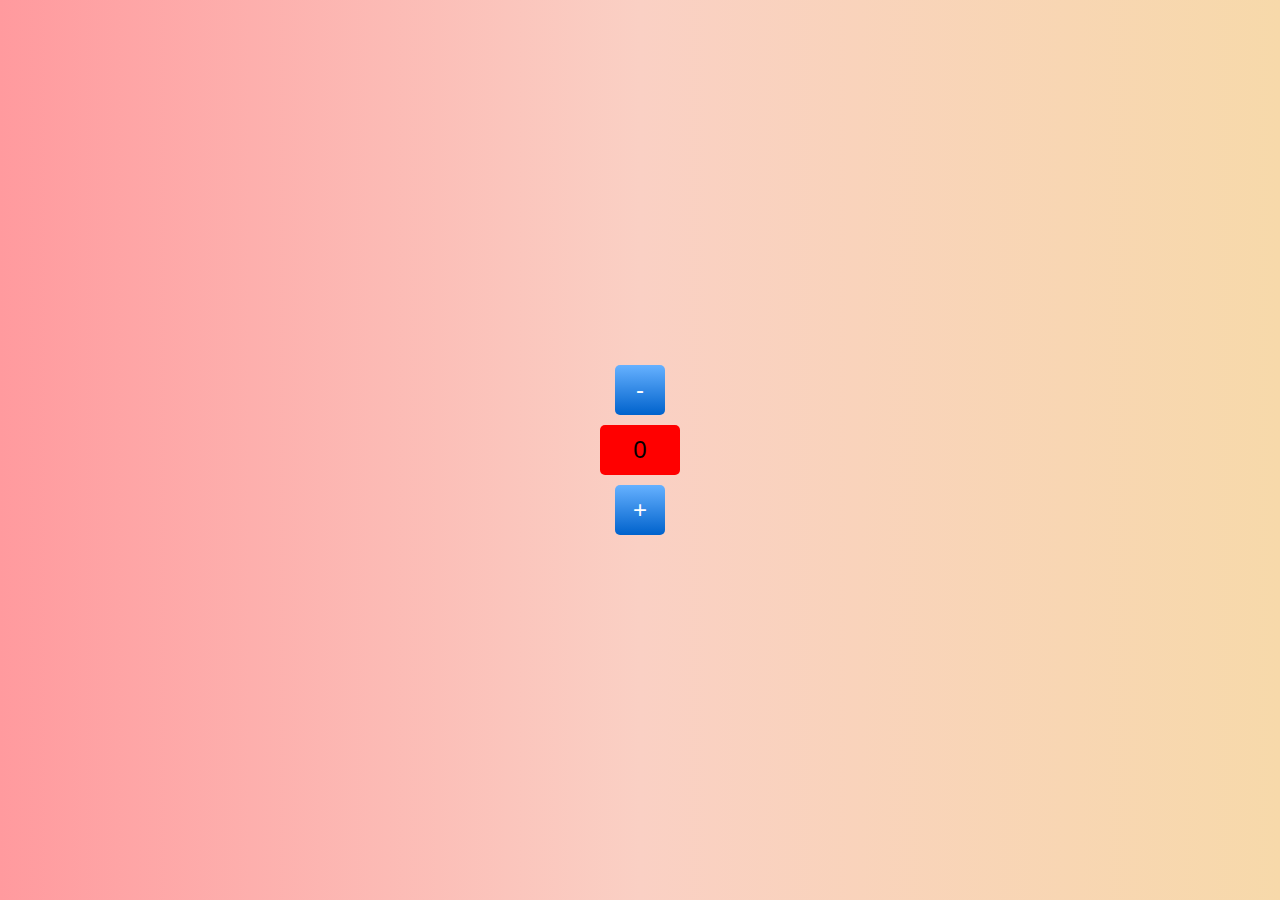
<file: work2/index.html>
<!DOCTYPE html>
<html lang="ru">
<head>
    <meta charset="UTF-8">
    <title>Счётчик</title>
    <link rel="stylesheet" href="style.css">
</head>
<body>
    <div class="counter-container">
        <button id="minusBtn">-</button>
        <div id="result" class="result">0</div>
        <button id="plusBtn">+</button>
        <div id="extremeMessage" class="extreme-message"></div>
    </div>
    <script src="script.js"></script>
</body>
</html>
</file>
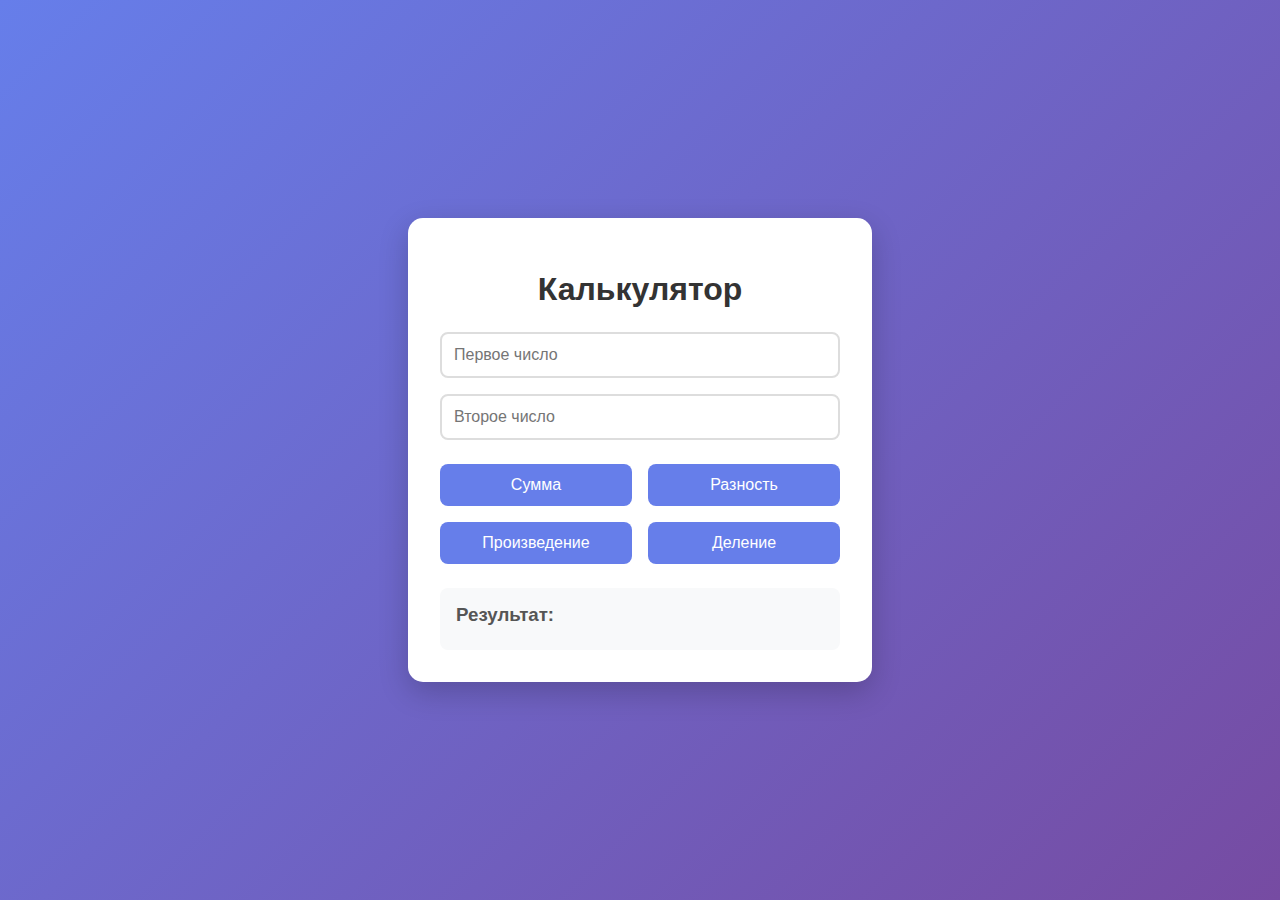
<file: work4/index.html>
<!DOCTYPE html>
<html lang="ru">
<head>
    <meta charset="UTF-8">
    <title>Интерактивный калькулятор</title>
    <link rel="stylesheet" href="styles.css">
</head>
<body>
    <div class="calculator">
        <h1>Калькулятор</h1>
        
        <div class="inputs">
            <input type="text" id="num1" placeholder="Первое число">
            <input type="text" id="num2" placeholder="Второе число">
        </div>
        
        <div class="buttons">
            <button onclick="sum()">Сумма</button>
            <button onclick="difference()">Разность</button>
            <button onclick="product()">Произведение</button>
            <button onclick="division()">Деление</button>
        </div>
        
        <div class="result">
            <h3>Результат:</h3>
            <p id="output"></p>
        </div>
    </div>

    <script src="script.js"></script>
</body>
</html>
</file>
<file: work2/style.css>
* {
    margin: 0;
    padding: 0;
    box-sizing: border-box;
}

body {
    font-family: Arial, sans-serif;
    display: flex;
    justify-content: center;
    align-items: center;
    height: 100vh;
    background: linear-gradient(to right, #ff9a9e, #fad0c4, #f7d9aa);
}

.counter-container {
    display: flex;
    flex-direction: column;
    align-items: center;
    gap: 10px;
}

button {
    width: 50px;
    height: 50px;
    font-size: 24px;
    border: none;
    border-radius: 5px;
    cursor: pointer;
    background: linear-gradient(to bottom, #66b1ff, #0062cc);
    color: white;
    outline: none;
}

.result {
    width: 80px;
    height: 50px;
    text-align: center;
    line-height: 50px;
    font-size: 24px;
    border-radius: 5px;
    background-color: red; /* начальное значение — 0 */
}

.extreme-message {
    padding: 10px;
    text-align: center;
    font-size: 16px;
    display: none; /* скрываем по умолчанию */
}
</file>
<file: work4/styles.css>
body {
    font-family: 'Segoe UI', Tahoma, Geneva, Verdana, sans-serif;
    background: linear-gradient(135deg, #667eea 0%, #764ba2 100%);
    display: flex;
    justify-content: center;
    align-items: center;
    min-height: 100vh;
    margin: 0;
}

.calculator {
    background: white;
    border-radius: 15px;
    box-shadow: 0 10px 30px rgba(0, 0, 0, 0.2);
    width: 400px;
    padding: 2rem;
    text-align: center;
}

h1 {
    color: #333;
    margin-bottom: 1.5rem;
}

.inputs {
    display: flex;
    flex-direction: column;
    gap: 1rem;
    margin-bottom: 1.5rem;
}

input {
    padding: 0.75rem;
    border: 2px solid #ddd;
    border-radius: 8px;
    font-size: 1rem;
    outline: none;
}

input:focus {
    border-color: #667eea;
}

.buttons {
    display: grid;
    grid-template-columns: 1fr 1fr;
    gap: 1rem;
    margin-bottom: 1.5rem;
}

button {
    background: #667eea;
    color: white;
    border: none;
    border-radius: 8px;
    padding: 0.75rem;
    font-size: 1rem;
    cursor: pointer;
    transition: background 0.3s;
}

button:hover {
    background: #5a67d8;
}

.result {
    background: #f8f9fa;
    border-radius: 8px;
    padding: 1rem;
    text-align: left;
}

.result h3 {
    margin: 0 0 0.5rem 0;
    color: #555;
}

#output {
    margin: 0;
    font-weight: bold;
    color: #333;
}
</file>
